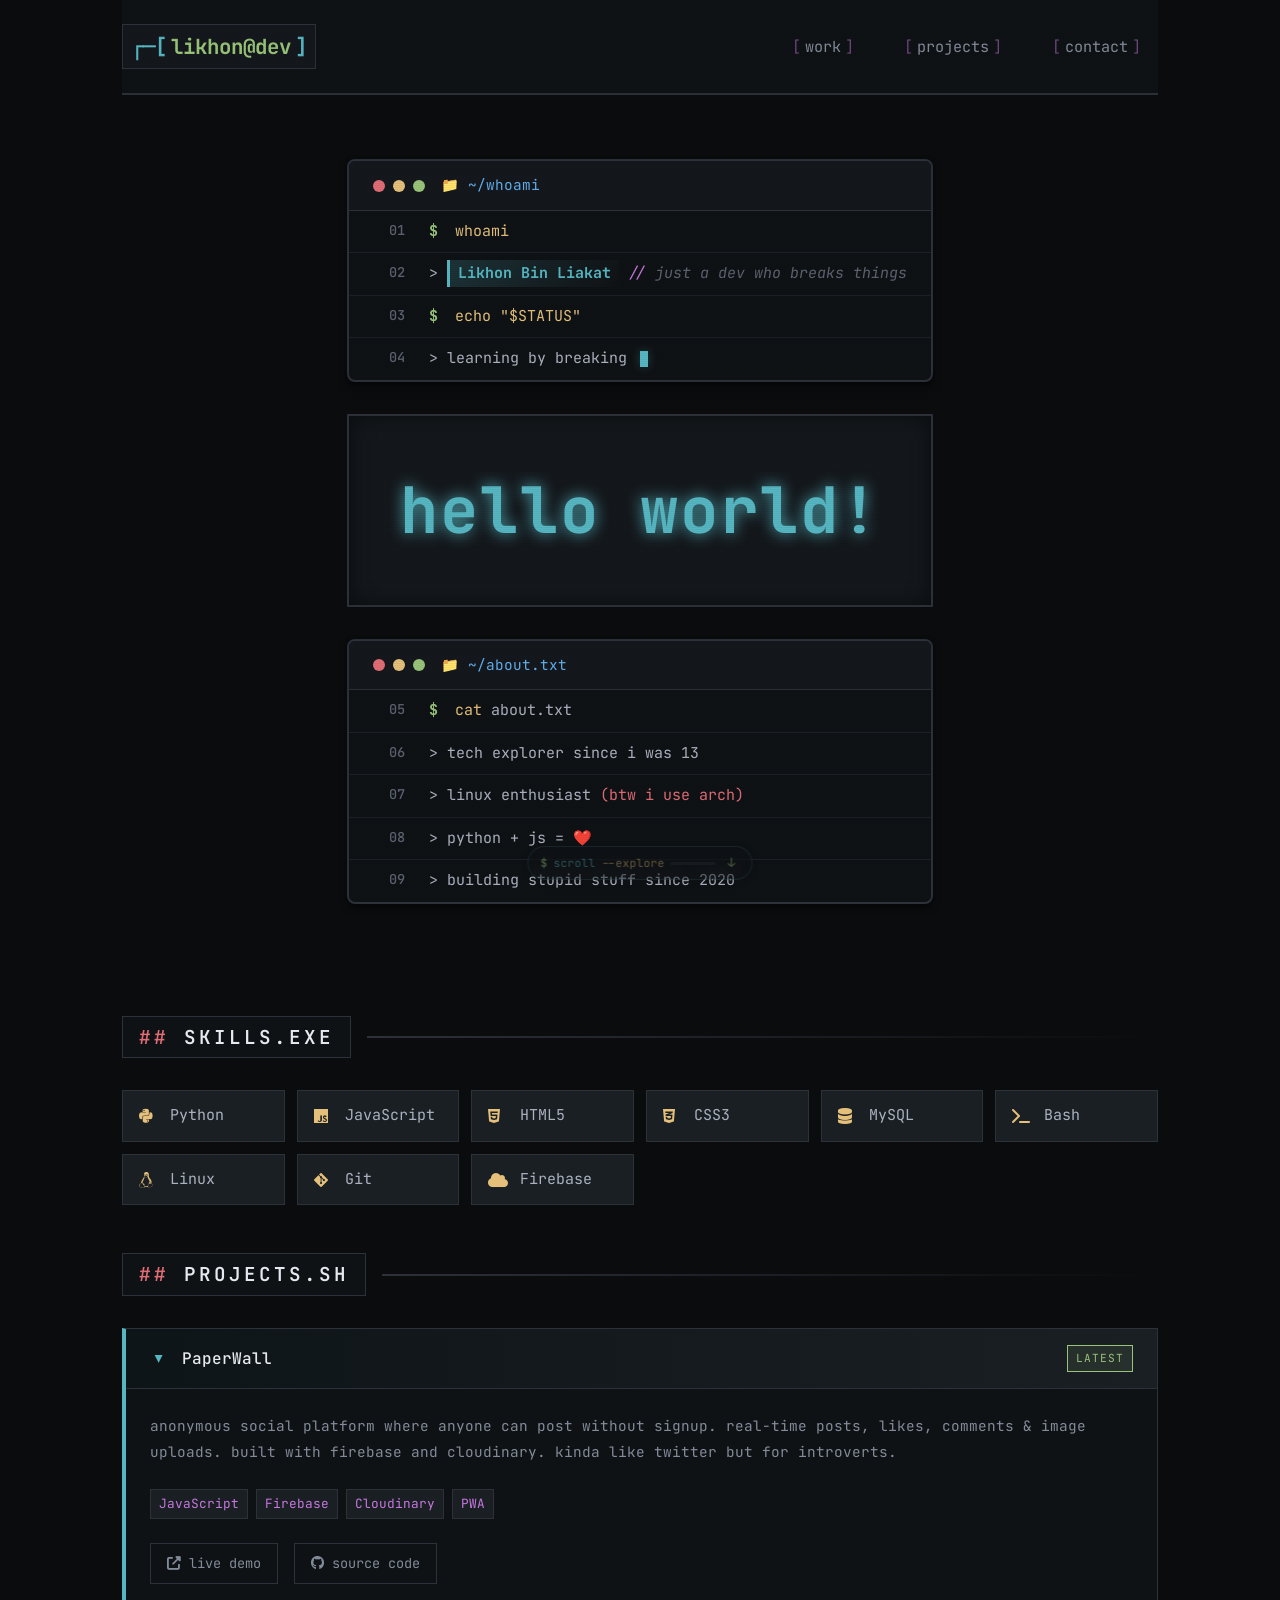
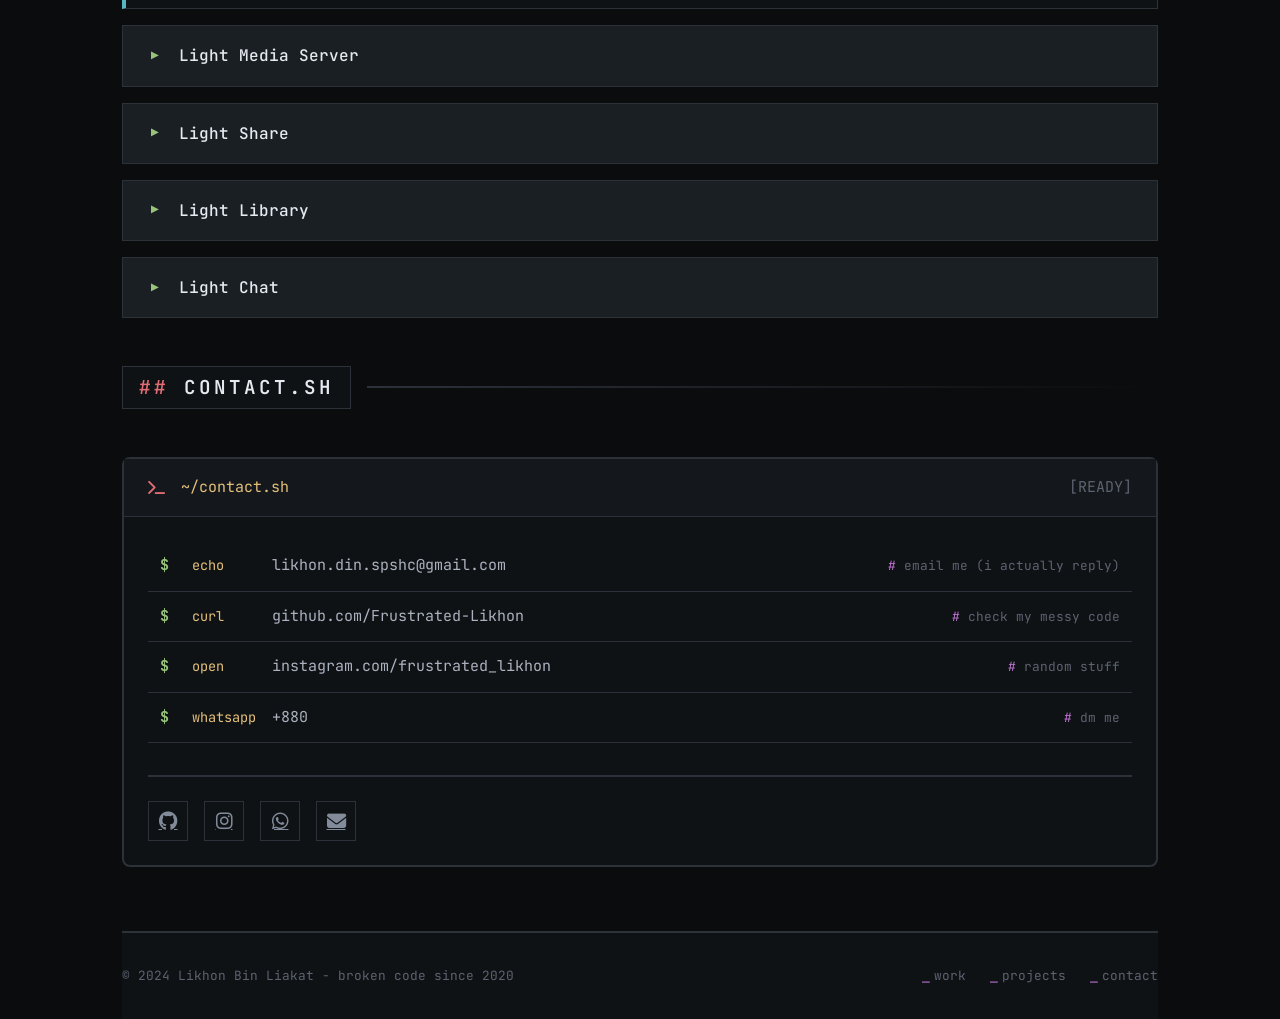
<file: index.html>
<!DOCTYPE html>
<html lang="en">
<head>
    <meta charset="UTF-8">
    <meta name="viewport" content="width=device-width, initial-scale=1.0, user-scalable=yes">
    <title>likhon@portfolio:~$</title>
    <link href="https://fonts.googleapis.com/css2?family=JetBrains+Mono:wght@400;500;700&display=swap" rel="stylesheet">
    <link href="https://fonts.googleapis.com/css2?family=Fira+Code:wght@400;600&display=swap" rel="stylesheet">
    <link rel="stylesheet" href="https://cdnjs.cloudflare.com/ajax/libs/font-awesome/6.4.0/css/all.min.css">
    <link rel="stylesheet" href="style.css">
</head>
<body>
    <div class="container">
        <header>
            <nav>
                <a href="/" class="logo glitch" data-text="likhon@dev">likhon@dev</a>
                <div class="nav-links">
                    <a href="#work">work</a>
                    <a href="#projects">projects</a>
                    <a href="#contact">contact</a>
                </div>
            </nav>
        </header>

        <section class="hero" id="work">
            <div class="scroll-hint interactive-scroll">
                <div class="scroll-hint-inner">
                    <span class="prompt">$</span>
                    <span class="command">scroll</span>
                    <span class="arg">--explore</span>
                    <span class="scroll-progress">
                        <span class="progress-bar"></span>
                    </span>
                    <span class="arrow">↓</span>
                </div>
                <div class="scroll-tooltip">
                    <i class="fas fa-mouse-pointer"></i> <span>click or scroll down</span>
                </div>
            </div>

            <div class="hero-content">
                <div class="terminal-window">
                    <div class="terminal-header">
                        <div class="terminal-dots">
                            <span class="dot red"></span>
                            <span class="dot yellow"></span>
                            <span class="dot green"></span>
                        </div>
                        <span class="terminal-path">~/whoami</span>
                    </div>
                    
                    <div class="line">
                        <span class="line-number">01</span>
                        <span class="line-content">
                            <span class="prompt">$</span> <span class="command">whoami</span>
                        </span>
                    </div>
                    <div class="line">
                        <span class="line-number">02</span>
                        <span class="line-content">
                            > <span class="highlight">Likhon Bin Liakat</span> <span class="comment">just a dev who breaks things</span>
                        </span>
                    </div>
                    <div class="line">
                        <span class="line-number">03</span>
                        <span class="line-content">
                            <span class="prompt">$</span> <span class="command">echo</span> <span style="color: var(--accent-yellow);">"$STATUS"</span>
                        </span>
                    </div>
                    <div class="line">
                        <span class="line-number">04</span>
                        <span class="line-content">
                            > learning by breaking <span class="cursor-blink"></span>
                        </span>
                    </div>
                </div>

                <div class="ascii-container">
                    <h1 style="color: var(--accent-cyan); font-size: clamp(2rem, 8vw, 4rem); font-weight: 700; text-align: center; text-shadow: 0 0 15px var(--accent-cyan); margin: 1rem 0; letter-spacing: 2px;">hello world!</h1>
                </div>

                <div class="terminal-window">
                    <div class="terminal-header">
                        <div class="terminal-dots">
                            <span class="dot red"></span>
                            <span class="dot yellow"></span>
                            <span class="dot green"></span>
                        </div>
                        <span class="terminal-path">~/about.txt</span>
                    </div>
                    
                    <div class="line">
                        <span class="line-number">05</span>
                        <span class="line-content">
                            <span class="prompt">$</span> <span class="command">cat</span> about.txt
                        </span>
                    </div>
                    <div class="line">
                        <span class="line-number">06</span>
                        <span class="line-content">
                            > tech explorer since i was 13
                        </span>
                    </div>
                    <div class="line">
                        <span class="line-number">07</span>
                        <span class="line-content">
                            > linux enthusiast <span style="color: var(--accent-red);">(btw i use arch)</span>
                        </span>
                    </div>
                    <div class="line">
                        <span class="line-number">08</span>
                        <span class="line-content">
                            > python + js = ❤️
                        </span>
                    </div>
                    <div class="line">
                        <span class="line-number">09</span>
                        <span class="line-content">
                            > building stupid stuff since 2020
                        </span>
                    </div>
                </div>
            </div>
        </section>

        <section id="skills">
            <div class="section-header">
                <h2>skills.exe</h2>
                <div class="section-line"></div>
            </div>
            
            <div class="skills-grid">
                <div class="skill-item"><i class="fab fa-python"></i><span>Python</span></div>
                <div class="skill-item"><i class="fab fa-js"></i><span>JavaScript</span></div>
                <div class="skill-item"><i class="fab fa-html5"></i><span>HTML5</span></div>
                <div class="skill-item"><i class="fab fa-css3-alt"></i><span>CSS3</span></div>
                <div class="skill-item"><i class="fas fa-database"></i><span>MySQL</span></div>
                <div class="skill-item"><i class="fas fa-terminal"></i><span>Bash</span></div>
                <div class="skill-item"><i class="fab fa-linux"></i><span>Linux</span></div>
                <div class="skill-item"><i class="fab fa-git-alt"></i><span>Git</span></div>
                <div class="skill-item"><i class="fas fa-cloud"></i><span>Firebase</span></div>
            </div>
        </section>

        <section id="projects">
            <div class="section-header">
                <h2>projects.sh</h2>
                <div class="section-line"></div>
            </div>
            
            <div class="projects-grid">
                <div class="project-card paperwall active">
                    <div class="project-header">
                        <span class="arrow">▶</span>
                        <h3>PaperWall</h3>
                        <span class="project-tag">latest</span>
                    </div>
                    <div class="project-content">
                        <div class="project-details">
                            <p class="project-description">
                                anonymous social platform where anyone can post without signup. 
                                real-time posts, likes, comments & image uploads. built with firebase 
                                and cloudinary. kinda like twitter but for introverts.
                            </p>
                            <div class="project-tech">
                                <span>JavaScript</span>
                                <span>Firebase</span>
                                <span>Cloudinary</span>
                                <span>PWA</span>
                            </div>
                            <div class="project-links">
                                <a href="https://frustrated-likhon.github.io/paperwall/" target="_blank">
                                    <i class="fas fa-external-link-alt"></i> live demo
                                </a>
                                <a href="https://github.com/Frustrated-Likhon/paperwall.github.io" target="_blank">
                                    <i class="fab fa-github"></i> source code
                                </a>
                            </div>
                        </div>
                    </div>
                </div>

                <div class="project-card">
                    <div class="project-header">
                        <span class="arrow">▶</span>
                        <h3>Light Media Server</h3>
                    </div>
                    <div class="project-content">
                        <div class="project-details">
                            <p class="project-description">
                                flask-based media server to stream videos, music & images locally. 
                                made because i was tired of plex. runs on my old laptop in the corner.
                            </p>
                            <div class="project-tech">
                                <span>Python</span>
                                <span>Flask</span>
                                <span>HTML/CSS</span>
                            </div>
                            <div class="project-links">
                                <a href="https://github.com/Frustrated-Likhon/Light-Media" target="_blank">
                                    <i class="fab fa-github"></i> source
                                </a>
                            </div>
                        </div>
                    </div>
                </div>

                <div class="project-card">
                    <div class="project-header">
                        <span class="arrow">▶</span>
                        <h3>Light Share</h3>
                    </div>
                    <div class="project-content">
                        <div class="project-details">
                            <p class="project-description">
                                local file sharing server. just upload and share on same network. 
                                perfect for sending files between my devices without cloud.
                            </p>
                            <div class="project-tech">
                                <span>Python</span>
                                <span>Flask</span>
                                <span>JavaScript</span>
                            </div>
                            <div class="project-links">
                                <a href="https://github.com/Frustrated-Likhon/Light-Share" target="_blank">
                                    <i class="fab fa-github"></i> source
                                </a>
                            </div>
                        </div>
                    </div>
                </div>

                <div class="project-card">
                    <div class="project-header">
                        <span class="arrow">▶</span>
                        <h3>Light Library</h3>
                    </div>
                    <div class="project-content">
                        <div class="project-details">
                            <p class="project-description">
                                ebook library for reading EPUB/PDF files in browser. 
                                because buying books is expensive and piracy is a service problem.
                            </p>
                            <div class="project-tech">
                                <span>Python</span>
                                <span>Flask</span>
                                <span>JavaScript</span>
                            </div>
                            <div class="project-links">
                                <a href="https://github.com/Frustrated-Likhon/Light-Library" target="_blank">
                                    <i class="fab fa-github"></i> source
                                </a>
                            </div>
                        </div>
                    </div>
                </div>

                <div class="project-card">
                    <div class="project-header">
                        <span class="arrow">▶</span>
                        <h3>Light Chat</h3>
                    </div>
                    <div class="project-content">
                        <div class="project-details">
                            <p class="project-description">
                                real-time chat with socket.io & private messaging. 
                                made to learn websockets. still has bugs but it works... mostly.
                            </p>
                            <div class="project-tech">
                                <span>Python</span>
                                <span>Flask</span>
                                <span>Socket.IO</span>
                            </div>
                            <div class="project-links">
                                <a href="https://github.com/Frustrated-Likhon/Light-Chat" target="_blank">
                                    <i class="fab fa-github"></i> source
                                </a>
                            </div>
                        </div>
                    </div>
                </div>
            </div>
        </section>

        <section id="contact">
            <div class="section-header">
                <h2>contact.sh</h2>
                <div class="section-line"></div>
            </div>
            
            <div class="terminal-contact">
                <div class="contact-header">
                    <i class="fas fa-terminal"></i>
                    <span>~/contact.sh</span>
                    <span style="flex:1; text-align: right; color: var(--text-muted);">[READY]</span>
                </div>
                
                <div class="contact-body">
                    <div class="contact-row">
                        <span class="contact-prompt">$</span>
                        <span class="contact-command">echo</span>
                        <a href="mailto:likhon.din.spshc@gmail.com" class="contact-link">likhon.din.spshc@gmail.com</a>
                        <span class="contact-comment">email me (i actually reply)</span>
                    </div>
                    
                    <div class="contact-row">
                        <span class="contact-prompt">$</span>
                        <span class="contact-command">curl</span>
                        <a href="https://github.com/Frustrated-Likhon" target="_blank" class="contact-link">github.com/Frustrated-Likhon</a>
                        <span class="contact-comment">check my messy code</span>
                    </div>
                    
                    <div class="contact-row">
                        <span class="contact-prompt">$</span>
                        <span class="contact-command">open</span>
                        <a href="https://instagram.com/frustrated_likhon" target="_blank" class="contact-link">instagram.com/frustrated_likhon</a>
                        <span class="contact-comment">random stuff</span>
                    </div>
                    
                    <div class="contact-row">
                        <span class="contact-prompt">$</span>
                        <span class="contact-command">whatsapp</span>
                        <a href="https://wa.me/qr/XLDOUY2NFPQDJ1" target="_blank" class="contact-link">+880</a>
                        <span class="contact-comment">dm me</span>
                    </div>
                    
                    <div class="social-grid">
                        <a href="https://github.com/Frustrated-Likhon" target="_blank"><i class="fab fa-github"></i></a>
                        <a href="https://instagram.com/frustrated_likhon" target="_blank"><i class="fab fa-instagram"></i></a>
                        <a href="https://wa.me/qr/XLDOUY2NFPQDJ1" target="_blank"><i class="fab fa-whatsapp"></i></a>
                        <a href="mailto:likhon.din.spshc@gmail.com"><i class="fas fa-envelope"></i></a>
                    </div>
                </div>
            </div>
        </section>

        <footer>
            <div class="footer-content">
                <p>© 2024 Likhon Bin Liakat - broken code since 2020</p>
                <div class="footer-links">
                    <a href="#work">work</a>
                    <a href="#projects">projects</a>
                    <a href="#contact">contact</a>
                </div>
            </div>
        </footer>
    </div>

    <script src="script.js"></script>
</body>
</html>
</file>
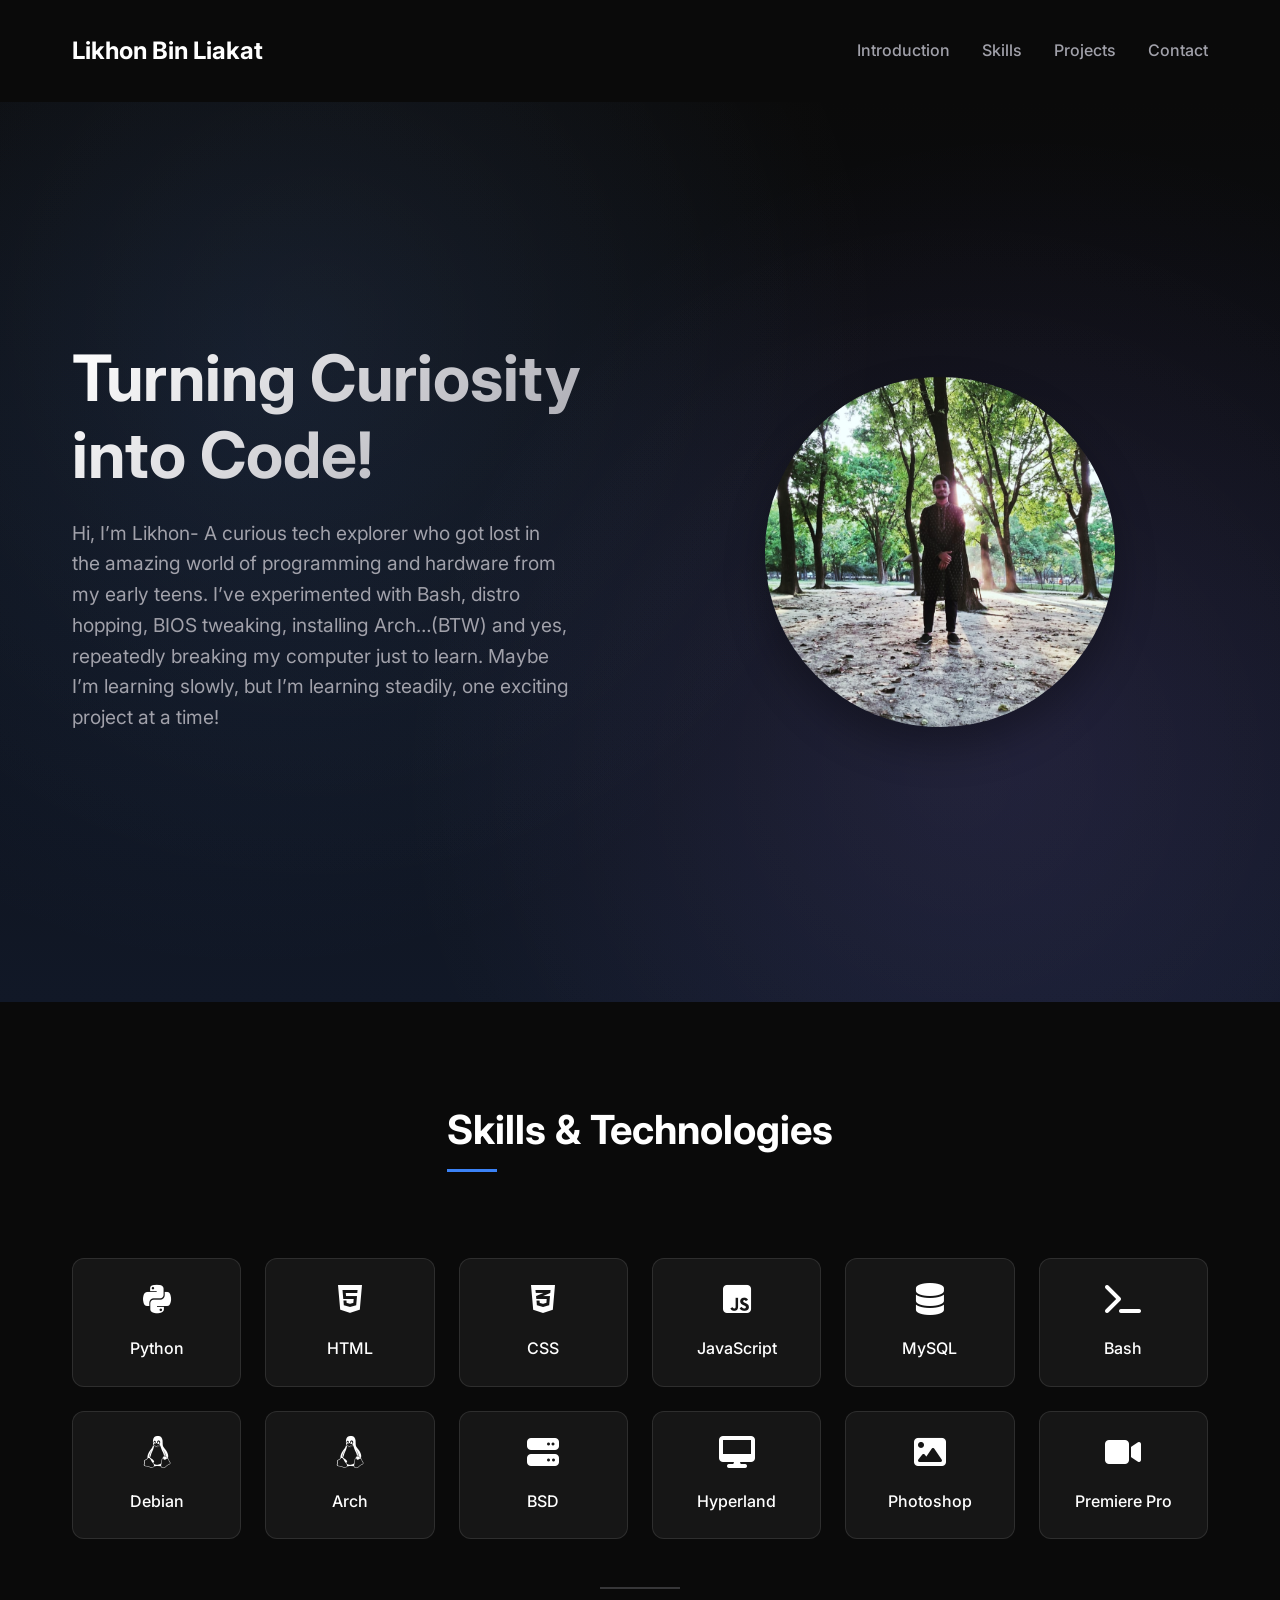
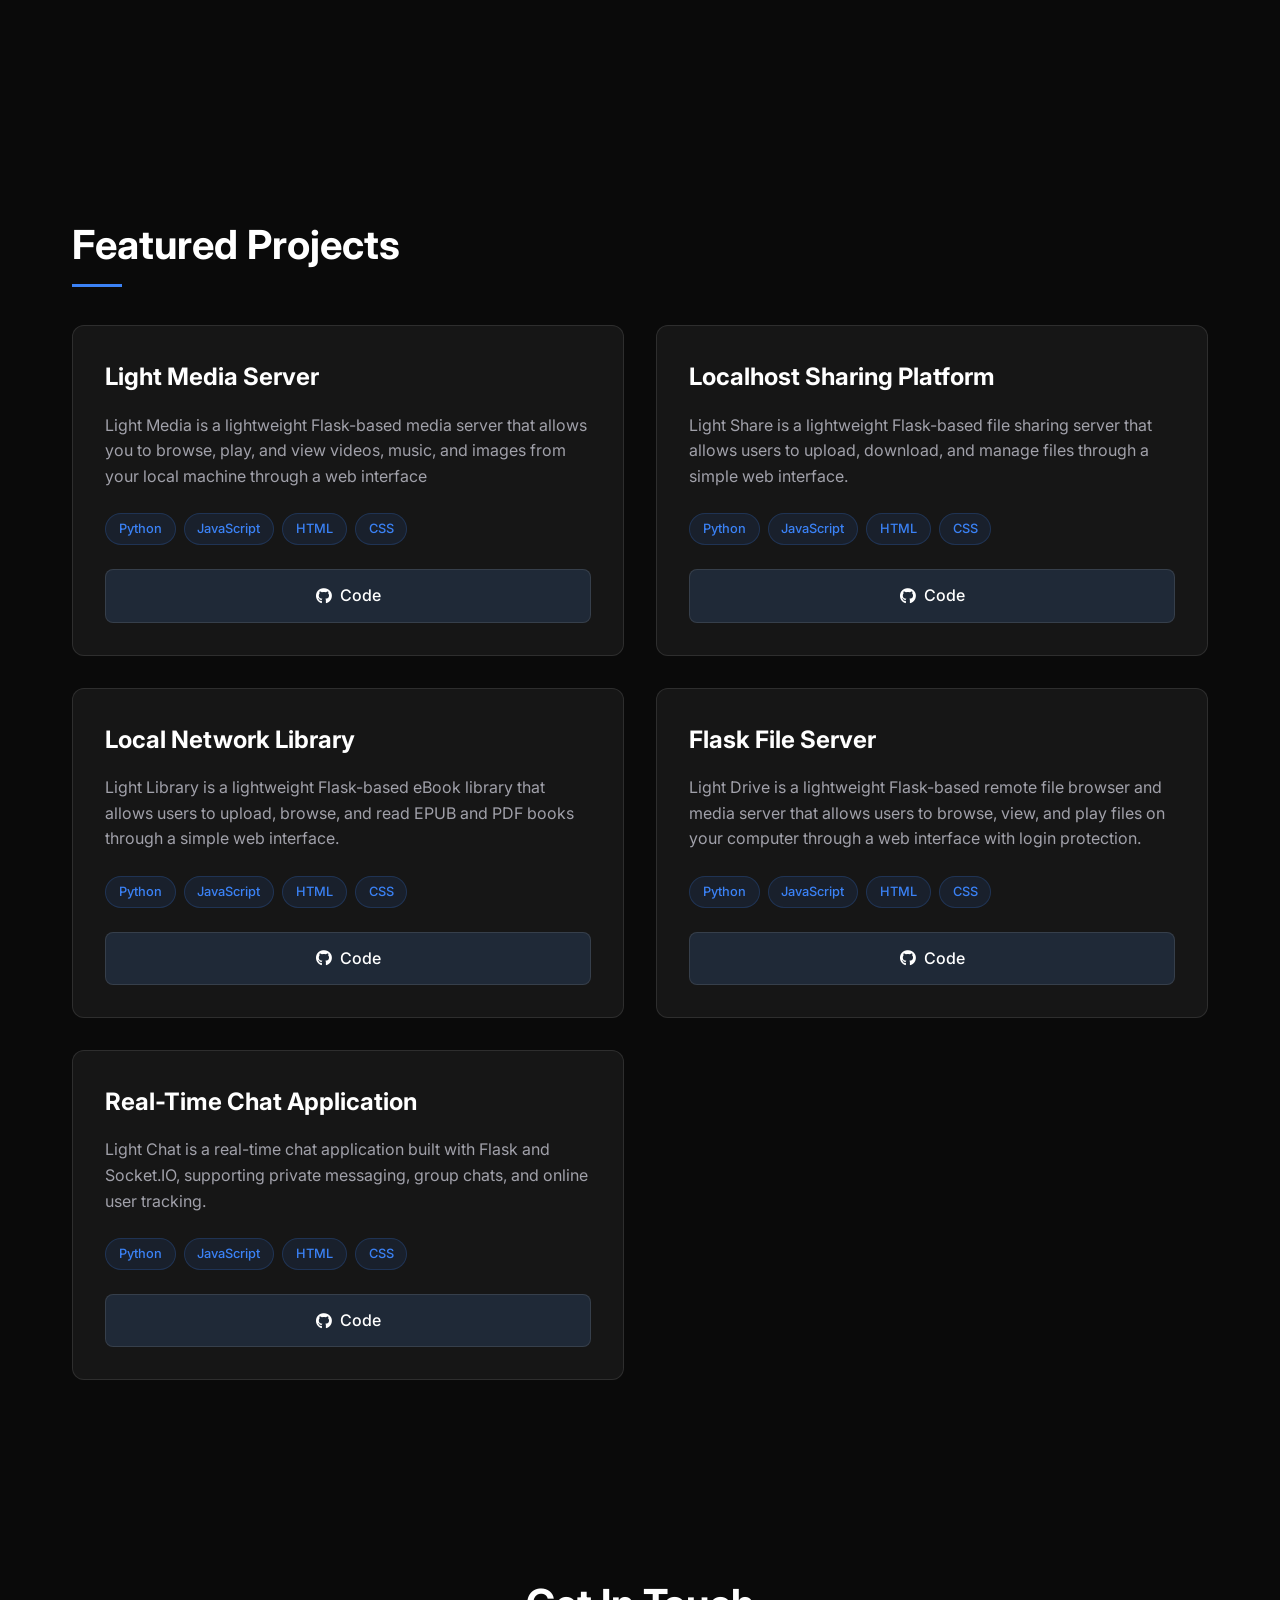
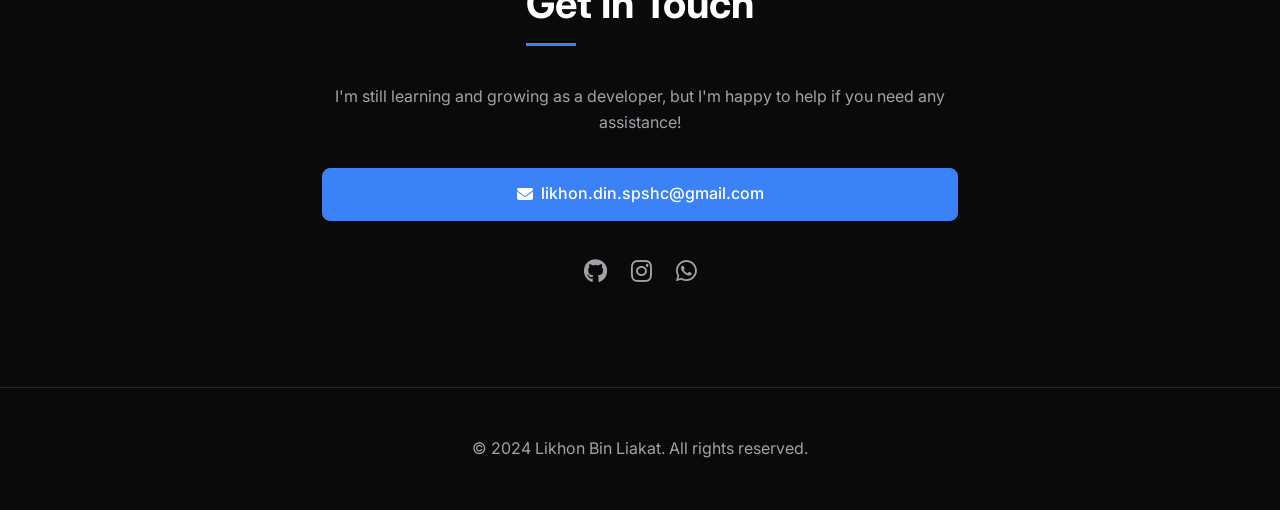
<file: My portfolio.html>
<!DOCTYPE html>
<html lang="en">
<head>
    <meta charset="UTF-8">
    <meta name="viewport" content="width=device-width, initial-scale=1.0">
    <title>Your Name | Portfolio</title>
    <link href="https://fonts.googleapis.com/css2?family=Inter:wght@300;400;500;600;700&display=swap" rel="stylesheet">
    <link rel="stylesheet" href="https://cdnjs.cloudflare.com/ajax/libs/font-awesome/6.4.0/css/all.min.css">
    <style>
        :root {
            --bg-primary: #0a0a0a;
            --text-primary: #ffffff;
            --text-secondary: #a1a1aa;
            --accent-color: #3b82f6;
            --card-bg: rgba(255, 255, 255, 0.05);
            --button-bg: #1f2937;
            --button-hover: #374151;
        }

        * {
            margin: 0;
            padding: 0;
            box-sizing: border-box;
        }

        body {
            font-family: 'Inter', sans-serif;
            background-color: var(--bg-primary);
            color: var(--text-primary);
            line-height: 1.6;
            overflow-x: hidden;
        }

        .container {
            max-width: 1200px;
            margin: 0 auto;
            padding: 0 2rem;
        }

        /* Header & Navigation */
        header {
            padding: 2rem 0;
        }

        nav {
            display: flex;
            justify-content: space-between;
            align-items: center;
        }

        .logo {
            font-size: 1.5rem;
            font-weight: 700;
            color: var(--text-primary);
            text-decoration: none;
        }

        .nav-links {
            display: flex;
            gap: 2rem;
        }

        .nav-links a {
            color: var(--text-secondary);
            text-decoration: none;
            font-weight: 500;
            transition: color 0.3s ease;
        }

        .nav-links a:hover {
            color: var(--text-primary);
        }

        /* Enhanced Hero Section with Texture and Photo */
        .hero {
            min-height: 100vh;
            display: flex;
            flex-direction: column;
            justify-content: center;
            padding: 4rem 0;
            position: relative;
            background: 
                radial-gradient(circle at 20% 30%, rgba(59, 130, 246, 0.1) 0%, transparent 50%),
                radial-gradient(circle at 80% 70%, rgba(139, 92, 246, 0.1) 0%, transparent 50%),
                linear-gradient(to bottom, var(--bg-primary), #111827);
            overflow: hidden;
        }

        .hero::before {
            content: '';
            position: absolute;
            top: 0;
            left: 0;
            right: 0;
            bottom: 0;
            background: 
                radial-gradient(circle at 25% 25%, rgba(255,255,255,0.03) 0%, transparent 50%),
                radial-gradient(circle at 75% 75%, rgba(255,255,255,0.03) 0%, transparent 50%);
            pointer-events: none;
        }

        .hero-content {
            display: grid;
            grid-template-columns: 1fr 1fr;
            gap: 4rem;
            align-items: center;
            position: relative;
            z-index: 2;
        }

        .hero-text h1 {
            font-size: clamp(2.5rem, 5vw, 4rem);
            font-weight: 700;
            margin-bottom: 1.5rem;
            line-height: 1.2;
            background: linear-gradient(135deg, #fff 0%, #a1a1aa 100%);
            -webkit-background-clip: text;
            -webkit-text-fill-color: transparent;
        }

        .hero-text p {
            font-size: 1.2rem;
            color: var(--text-secondary);
            margin-bottom: 2rem;
            max-width: 500px;
        }

        .hero-image {
            display: flex;
            justify-content: center;
        }

        .profile-photo {
    width: 350px;
    height: 350px;
    border-radius: 50%;
    background: url('IMG.jpg') center/cover no-repeat;
    box-shadow: 0 20px 40px rgba(0,0,0,0.3);
    position: relative;
    overflow: hidden;
}

/* Remove the icon */
.profile-photo::before {
    content: none;
}


        


        /* Improved Buttons */
        .btn {
            padding: 0.8rem;
            width: 100%;
            justify-content: center;
            background: var(--button-bg);
            color: white;
            border: 1px solid rgba(255,255,255,0.1);
            border-radius: 8px;
            font-weight: 500;
            cursor: pointer;
            transition: all 0.3s ease;
            text-decoration: none;
            display: inline-flex;
            align-items: center;
            gap: 0.5rem;
        }

        .btn:hover {
            background: var(--button-hover);
            transform: translateY(-2px);
            box-shadow: 0 10px 25px rgba(0,0,0,0.2);
            border-color: rgba(59, 130, 246, 0.3);
        }

        .btn-primary {
            background: var(--accent-color);
            border-color: var(--accent-color);
        }

        .btn-primary:hover {
            background: #2563eb;
            border-color: #2563eb;
        }

        /* Section Styles */
        section {
            padding: 6rem 0;
        }

        .section-title {
            font-size: 2.5rem;
            font-weight: 700;
            margin-bottom: 3rem;
            position: relative;
            display: inline-block;
        }

        .section-title::after {
            content: '';
            position: absolute;
            bottom: -10px;
            left: 0;
            width: 50px;
            height: 3px;
            background-color: var(--accent-color);
        }

        /* Skills Section with Icons */
        .skills-section {
            text-align: center;
        }

        .skills-grid {
            display: grid;
            grid-template-columns: repeat(auto-fit, minmax(150px, 1fr));
            gap: 1.5rem;
            margin: 3rem 0;
        }

        .skill-item {
            background: var(--card-bg);
            padding: 1.5rem 1rem;
            border-radius: 12px;
            border: 1px solid rgba(255, 255, 255, 0.1);
            transition: all 0.3s ease;
            display: flex;
            flex-direction: column;
            align-items: center;
            gap: 0.8rem;
        }

        .skill-item:hover {
            transform: translateY(-5px);
            border-color: var(--accent-color);
        }

        .skill-icon {
            font-size: 2rem;
            margin-bottom: 0.5rem;
        }

        .skill-item h3 {
            font-size: 1rem;
            color: var(--text-primary);
            font-weight: 500;
        }

        .divider {
            width: 80px;
            height: 2px;
            background: var(--text-secondary);
            margin: 2rem auto;
            opacity: 0.3;
        }

        /* Compact Projects Section */
        .projects-grid {
            display: grid;
            grid-template-columns: repeat(auto-fit, minmax(400px, 1fr));
            gap: 2rem;
        }

        .project-card {
            background: var(--card-bg);
            border-radius: 12px;
            padding: 2rem;
            border: 1px solid rgba(255,255,255,0.1);
            transition: all 0.3s ease;
        }

        .project-card:hover {
            transform: translateY(-5px);
            border-color: var(--accent-color);
            box-shadow: 0 15px 35px rgba(0,0,0,0.2);
        }

        .project-card h3 {
            font-size: 1.5rem;
            margin-bottom: 1rem;
            color: var(--text-primary);
        }

        .project-card p {
            color: var(--text-secondary);
            margin-bottom: 1.5rem;
            line-height: 1.6;
        }

        .tech-tags {
            display: flex;
            flex-wrap: wrap;
            gap: 0.5rem;
            margin-bottom: 1.5rem;
        }

        .tech-tag {
            background: rgba(59, 130, 246, 0.1);
            color: var(--accent-color);
            padding: 0.3rem 0.8rem;
            border-radius: 20px;
            font-size: 0.8rem;
            font-weight: 500;
            border: 1px solid rgba(59, 130, 246, 0.2);
        }

        .project-links {
            display: flex;
            gap: 1rem;
        }

        /* EXACT Contact Section from your image */

        .contact-checklist {
            display: flex;
            flex-direction: column;
            gap: 1.5rem;
            margin-top: 3rem;
        }

        .contact-item {
            display: flex;
            align-items: center;
            gap: 1rem;
            padding: 1.5rem;
            background: var(--card-bg);
            border-radius: 12px;
            border: 1px solid rgba(255, 255, 255, 0.1);
            transition: all 0.3s ease;
            text-align: left;
        }

        .contact-item:hover {
            transform: translateY(-2px);
            border-color: var(--accent-color);
        }

        .checkmark {
            width: 24px;
            height: 24px;
            border: 2px solid var(--text-secondary);
            border-radius: 4px;
            display: flex;
            align-items: center;
            justify-content: center;
            flex-shrink: 0;
            transition: all 0.3s ease;
        }

        .contact-item.checked .checkmark {
            background: var(--accent-color);
            border-color: var(--accent-color);
        }

        .contact-item.checked .checkmark::after {
            content: '✓';
            color: white;
            font-weight: bold;
        }

        .contact-content {
            flex: 1;
        }

        .contact-content h3 {
            margin-bottom: 0.5rem;
            color: var(--text-primary);
        }

        .contact-content p {
            color: var(--text-secondary);
            margin: 0;
        }

        .contact-actions {
            margin-top: 3rem;
        }

        /* Footer */
        footer {
            padding: 3rem 0;
            text-align: center;
            color: var(--text-secondary);
            border-top: 1px solid rgba(255, 255, 255, 0.1);
        }

        /* Responsive Design */
        @media (max-width: 968px) {
            .hero-content {
                grid-template-columns: 1fr;
                text-align: center;
                gap: 3rem;
            }

            .hero-text p {
                margin: 0 auto 2rem;
            }

            .profile-photo {
                width: 280px;
                height: 280px;
            }
        }

        @media (max-width: 768px) {
            .nav-links {
                display: none;
            }

            .projects-grid {
                grid-template-columns: 1fr;
            }

            .project-card {
                padding: 1.5rem;
            }

            .contact-item {
                flex-direction: column;
                text-align: center;
                gap: 1rem;
            }

            .skills-grid {
                grid-template-columns: repeat(auto-fit, minmax(120px, 1fr));
            }
        }

        /* Animations */
        @keyframes fadeInUp {
            from {
                opacity: 0;
                transform: translateY(30px);
            }
            to {
                opacity: 1;
                transform: translateY(0);
            }
        }

        .fade-in {
            animation: fadeInUp 0.6s ease forwards;
        }

        .delay-1 { animation-delay: 0.2s; }
        .delay-2 { animation-delay: 0.4s; }
        .delay-3 { animation-delay: 0.6s; }

        .contact-section {
  text-align: center;
  max-width: 700px;
  margin: 0 auto;
}

.contact-section p {
  color: var(--text-secondary);
  margin-bottom: 2rem;
}

.contact-links {
  margin-bottom: 2rem;
}

.socials {
  display: flex;
  justify-content: center;
  gap: 1.5rem;
  font-size: 1.5rem;
}

.socials a {
  color: var(--text-secondary);
  transition: color 0.3s ease;
}

.socials a:hover {
  color: var(--accent-color);
}


    </style>
</head>
<body>
    <header>
        <div class="container">
            <nav>
                <a href="#" class="logo">Likhon Bin Liakat</a>
                <div class="nav-links">
                    <a href="#introduction">Introduction</a>
                    <a href="#skills">Skills</a>
                    <a href="#projects">Projects</a>
                    <a href="#contact">Contact</a>
                </div>
            </nav>
        </div>
    </header>

    <main>
        <section class="hero" id="introduction">
            <div class="container">
                <div class="hero-content">
                    <div class="hero-text">
                        <h1 class="fade-in">Turning Curiosity into Code!</h1>
                        <p class="fade-in delay-1">Hi, I’m Likhon- A curious tech explorer who got lost in the amazing world of programming and hardware from my early teens. I’ve experimented with Bash, distro hopping, BIOS tweaking, installing Arch…(BTW) and yes, repeatedly breaking my computer just to learn. Maybe I’m learning slowly, but I’m learning steadily, one exciting project at a time!</p></div>

                    <div class="hero-image fade-in delay-2">
                        <div class="profile-photo"></div>
                    </div>
                
                </div>
            </div>
        </section>

            <section id="skills">
  <div class="container skills-section">
    <h2 class="section-title fade-in">Skills & Technologies</h2>
    
    <div class="skills-grid">
      <div class="skill-item fade-in delay-1">
        <i class="fab fa-python skill-icon"></i>
        <h3>Python</h3>
      </div>
      <div class="skill-item fade-in delay-1">
        <i class="fab fa-html5 skill-icon"></i>
        <h3>HTML</h3>
      </div>
      <div class="skill-item fade-in delay-2">
        <i class="fab fa-css3-alt skill-icon"></i>
        <h3>CSS</h3>
      </div>
      <div class="skill-item fade-in delay-2">
        <i class="fab fa-js-square skill-icon"></i>
        <h3>JavaScript</h3>
      </div>
      <div class="skill-item fade-in delay-3">
        <i class="fas fa-database skill-icon"></i>
        <h3>MySQL</h3>
      </div>
      <div class="skill-item fade-in delay-3">
        <i class="fas fa-terminal skill-icon"></i>
        <h3>Bash</h3>
      </div>
      <div class="skill-item fade-in delay-4">
        <i class="fab fa-linux skill-icon"></i>
        <h3>Debian</h3>
      </div>
      <div class="skill-item fade-in delay-4">
        <i class="fab fa-linux skill-icon"></i>
        <h3>Arch</h3>
      </div>
      <div class="skill-item fade-in delay-5">
        <i class="fas fa-server skill-icon"></i>
        <h3>BSD</h3>
      </div>
      <div class="skill-item fade-in delay-5">
        <i class="fas fa-desktop skill-icon"></i>
        <h3>Hyperland</h3>
      </div>
      <div class="skill-item fade-in delay-6">
        <i class="fas fa-image skill-icon"></i>
        <h3>Photoshop</h3>
      </div>
      <div class="skill-item fade-in delay-6">
        <i class="fas fa-video skill-icon"></i>
        <h3>Premiere Pro</h3>
      </div>
    </div>

    <div class="divider"></div>
  </div>
</section>
       


        <section id="projects">
            <div class="container">
                <h2 class="section-title fade-in">Featured Projects</h2>
                <div class="projects-grid">
                    <div class="project-card fade-in delay-1">
                        <h3>Light Media Server</h3>
                        <p>Light Media is a lightweight Flask-based media server that allows you to browse, play, and view videos, music, and images from your local machine through a web interface</p>
                        <div class="tech-tags">
                            <span class="tech-tag">Python</span>
                            <span class="tech-tag">JavaScript</span>
                            <span class="tech-tag">HTML</span>
                            <span class="tech-tag">CSS</span>
                        </div>
                        <div class="project-links">
                            <a href="https://github.com/Frustrated-Likhon/Light-Media" class="btn">
                                <i class="fab fa-github"></i>Code
                            </a>
                        </div>
                    </div>
                    <div class="project-card fade-in delay-2">
                        <h3>Localhost Sharing Platform</h3>
                        <p>Light Share is a lightweight Flask-based file sharing server that allows users to upload, download, and manage files through a simple web interface.</p>
                        <div class="tech-tags">
                            <span class="tech-tag">Python</span>
                            <span class="tech-tag">JavaScript</span>
                            <span class="tech-tag">HTML</span>
                            <span class="tech-tag">CSS</span>
                        </div>
                        <div class="project-links">
                            <a href="https://github.com/Frustrated-Likhon/Light-Share" class="btn">
                                <i class="fab fa-github"></i>Code
                            </a>
                        </div>
                    </div>

                    <div class="project-card fade-in delay-1" style="opacity: 1; transition: opacity 0.6s ease-out 0s;">
                        <h3>Local Network Library</h3>
                        <p>Light Library is a lightweight Flask-based eBook library that allows users to upload, browse, and read EPUB and PDF books through a simple web interface.</p>
                        <div class="tech-tags">
                            <span class="tech-tag">Python</span>
                            <span class="tech-tag">JavaScript</span>
                            <span class="tech-tag">HTML</span>
                            <span class="tech-tag">CSS</span>
                        </div>
                        <div class="project-links">
                            <a href="https://github.com/Frustrated-Likhon/Light-Library" class="btn">
                                <i class="fab fa-github"></i>Code
                            </a>
                        </div>
                    </div>

                    <div class="project-card fade-in delay-1" style="opacity: 1; transition: opacity 0.6s ease-out 0s;">
                        <h3>Flask File Server</h3>
                        <p>Light Drive is a lightweight Flask-based remote file browser and media server that allows users to browse, view, and play files on your computer through a web interface with login protection.</p>
                        <div class="tech-tags">
                            <span class="tech-tag">Python</span>
                            <span class="tech-tag">JavaScript</span>
                            <span class="tech-tag">HTML</span>
                            <span class="tech-tag">CSS</span>
                        </div>
                        <div class="project-links">
                            <a href="https://github.com/Frustrated-Likhon/Light-Drive" class="btn">
                                <i class="fab fa-github"></i>Code
                            </a>
                        </div>
                    </div>

                    <div class="project-card fade-in delay-1" style="opacity: 1; transition: opacity 0.6s ease-out 0s;">
                        <h3>Real-Time Chat Application</h3>
                        <p>Light Chat is a real-time chat application built with Flask and Socket.IO, supporting private messaging, group chats, and online user tracking.</p>
                        <div class="tech-tags">
                            <span class="tech-tag">Python</span>
                            <span class="tech-tag">JavaScript</span>
                            <span class="tech-tag">HTML</span>
                            <span class="tech-tag">CSS</span>
                        </div>
                        <div class="project-links">
                            <a href="https://github.com/Frustrated-Likhon/Light-Chat" class="btn">
                                <i class="fab fa-github"></i>Code
                            </a>
                        </div>
                    </div>

                </div>
            </div>



        </section>

        <section id="contact" class="contact-section">
          <div class="container">
            <h2 class="section-title fade-in">Get In Touch</h2>
            <p class="fade-in delay-1">I'm still learning and growing as a developer, but I'm happy to help if you need any assistance!</p>
            
            <div class="contact-links fade-in delay-2">
              <a href="mailto:likhon.din.spshc@gmail.com?subject=Hello%20Likhon&body=Hi%20Likhon,%0A%0AI%20would%20like%20to%20connect%20with%20you." class="btn btn-primary">
                <i class="fas fa-envelope"></i> likhon.din.spshc@gmail.com
              </a>
            </div>

            <div class="socials fade-in delay-3">
              <a href="https://github.com/Frustrated-Likhon" target="_blank"><i class="fab fa-github"></i></a>
              <a href="https://instagram.com/frustrated_likhon" target="_blank"><i class="fab fa-instagram"></i></a>
              <a href="https://wa.me/qr/XLDOUY2NFPQDJ1" target="_blank"><i class="fab fa-whatsapp"></i></a>
            </div>
          </div>
        </section>


        
    </main>

    <footer>
        <div class="container">
            <p>&copy; 2024 Likhon Bin Liakat. All rights reserved.</p>
        </div>
    </footer>

    <script>
        document.addEventListener('DOMContentLoaded', function() {
            const fadeElements = document.querySelectorAll('.fade-in');
            
            const observer = new IntersectionObserver((entries) => {
                entries.forEach(entry => {
                    if (entry.isIntersecting) {
                        entry.target.style.opacity = 1;
                    }
                });
            }, { threshold: 0.1 });
            
            fadeElements.forEach(element => {
                element.style.opacity = 0;
                element.style.transition = 'opacity 0.6s ease-out';
                observer.observe(element);
            });

            // Make contact items clickable
            document.querySelectorAll('.contact-item').forEach(item => {
                item.addEventListener('click', function() {
                    if (this.classList.contains('checked')) {
                        window.location.href = 'mailto:your.email@example.com';
                    } else if (this.querySelector('h3').textContent === 'View Resume') {
                        // Add your resume link here
                        window.open('#', '_blank');
                    }
                });
            });
        });
    </script>
</body>
</html>
</file>
<file: style.css>
:root {
    --bg-primary: #0a0c0e;
    --bg-secondary: #14181c;
    --bg-card: #1a1f24;
    --bg-terminal: #0f1215;
    --text-primary: #abb2bf;
    --text-secondary: #828b99;
    --text-muted: #5c6370;
    --text-bright: #e5e9f0;
    --border-color: #2c313a;
    --accent-cyan: #56b6c2;
    --accent-blue: #61afef;
    --accent-purple: #c678dd;
    --accent-green: #98c379;
    --accent-red: #e06c75;
    --accent-yellow: #e5c07b;
    --font-mono: 'JetBrains Mono', 'Fira Code', 'Courier Prime', monospace;
    --glow: 0 0 10px rgba(86, 182, 194, 0.3);
    --shadow: 0 4px 6px rgba(0, 0, 0, 0.5);
}

* {
    margin: 0;
    padding: 0;
    box-sizing: border-box;
}

body {
    background-color: var(--bg-primary);
    color: var(--text-primary);
    font-family: var(--font-mono);
    line-height: 1.7;
    font-size: 15px;
    position: relative;
    min-height: 100vh;
}

body::before {
    content: "";
    position: fixed;
    top: 0;
    left: 0;
    width: 100vw;
    height: 100vh;
    background: repeating-linear-gradient(
        0deg,
        rgba(0, 0, 0, 0.15) 0px,
        rgba(0, 0, 0, 0.15) 1px,
        transparent 1px,
        transparent 2px
    );
    pointer-events: none;
    z-index: 999;
    opacity: 0.3;
}

.container {
    max-width: 1100px;
    margin: 0 auto;
    padding: 0 2rem;
    position: relative;
}

.cursor-blink {
    display: inline-block;
    width: 8px;
    height: 16px;
    background-color: var(--accent-cyan);
    animation: blink 1s infinite;
    box-shadow: var(--glow);
    vertical-align: middle;
    margin-left: 4px;
}

@keyframes blink {
    0%, 50% { opacity: 1; }
    51%, 100% { opacity: 0; }
}

.glitch {
    position: relative;
}

.glitch:hover::before,
.glitch:hover::after {
    content: attr(data-text);
    position: absolute;
    top: 0;
    left: 0;
    width: 100%;
    height: 100%;
}

.glitch:hover::before {
    color: var(--accent-red);
    z-index: -1;
    animation: glitch-left 0.3s infinite;
}

.glitch:hover::after {
    color: var(--accent-blue);
    z-index: -2;
    animation: glitch-right 0.3s infinite;
}

@keyframes glitch-left {
    0% { transform: translate(0); }
    20% { transform: translate(-2px, 1px); }
    40% { transform: translate(-2px, -1px); }
    60% { transform: translate(2px, 1px); }
    80% { transform: translate(2px, -1px); }
    100% { transform: translate(0); }
}

@keyframes glitch-right {
    0% { transform: translate(0); }
    20% { transform: translate(2px, -1px); }
    40% { transform: translate(2px, 1px); }
    60% { transform: translate(-2px, -1px); }
    80% { transform: translate(-2px, 1px); }
    100% { transform: translate(0); }
}

header {
    padding: 1.5rem 0;
    border-bottom: 2px solid var(--border-color);
    margin-bottom: 2rem;
    background: var(--bg-terminal);
    position: sticky;
    top: 0;
    z-index: 100;
    backdrop-filter: blur(5px);
}

nav {
    display: flex;
    justify-content: space-between;
    align-items: center;
}

.logo {
    font-family: var(--font-mono);
    font-size: 1.3rem;
    font-weight: 700;
    text-decoration: none;
    color: var(--accent-green);
    position: relative;
    padding: 0.25rem 0.5rem;
    background: var(--bg-secondary);
    border: 1px solid var(--border-color);
}

.logo::before {
    content: "┌─[";
    color: var(--accent-cyan);
    margin-right: 4px;
}

.logo::after {
    content: "]";
    color: var(--accent-cyan);
    margin-left: 4px;
}

.nav-links {
    display: flex;
    gap: 1rem;
}

.nav-links a {
    color: var(--text-secondary);
    text-decoration: none;
    font-size: 0.95rem;
    padding: 0.5rem 1rem;
    border: 1px solid transparent;
    transition: all 0.2s ease;
    position: relative;
}

.nav-links a::before {
    content: "[";
    color: var(--accent-purple);
    margin-right: 4px;
    opacity: 0.5;
}

.nav-links a::after {
    content: "]";
    color: var(--accent-purple);
    margin-left: 4px;
    opacity: 0.5;
}

.nav-links a:hover {
    color: var(--text-bright);
    border-color: var(--border-color);
    background: var(--bg-card);
}

.nav-links a.active {
    color: var(--accent-cyan);
    border-color: var(--accent-cyan);
    background: rgba(86, 182, 194, 0.1);
}

.hero {
    min-height: 80vh;
    display: flex;
    align-items: center;
    padding: 2rem 0;
}

.hero-content {
    max-width: 900px;
    margin: 0 auto;
}

.terminal-window {
    background: var(--bg-terminal);
    border: 2px solid var(--border-color);
    border-radius: 8px;
    margin-bottom: 2rem;
    box-shadow: var(--shadow);
    width: 100%;
    max-width: 100%;
    overflow: hidden;
}

.terminal-header {
    background: var(--bg-secondary);
    padding: 0.75rem 1.5rem;
    border-bottom: 1px solid var(--border-color);
    display: flex;
    align-items: center;
    gap: 1rem;
}

.terminal-dots {
    display: flex;
    gap: 0.5rem;
}

.dot {
    width: 12px;
    height: 12px;
    border-radius: 50%;
    background: var(--text-muted);
}

.dot.red { background: var(--accent-red); }
.dot.yellow { background: var(--accent-yellow); }
.dot.green { background: var(--accent-green); }

.terminal-path {
    color: var(--accent-blue);
    font-size: 0.9rem;
}

.terminal-path::before {
    content: "📁 ";
    color: var(--accent-yellow);
}

.line {
    display: flex;
    align-items: flex-start;
    gap: 1.5rem;
    padding: 0.5rem 1.5rem;
    border-bottom: 1px solid rgba(44, 49, 58, 0.5);
}

.line:last-child {
    border-bottom: none;
}

.line-number {
    color: var(--text-muted);
    font-size: 0.85rem;
    min-width: 2rem;
    text-align: right;
    user-select: none;
    font-weight: 500;
}

.line-content {
    color: var(--text-primary);
    max-width: 100%;
    overflow-wrap: break-word;
    word-wrap: break-word;
    hyphens: auto;
}

.prompt {
    color: var(--accent-green);
    margin-right: 0.5rem;
    font-weight: 700;
}

.command {
    color: var(--accent-yellow);
}

.comment {
    color: var(--text-muted);
    font-style: italic;
    position: relative;
}

.comment::before {
    content: "// ";
    color: var(--accent-purple);
}

.highlight {
    background: linear-gradient(120deg, rgba(86, 182, 194, 0.2) 0%, rgba(86, 182, 194, 0) 100%);
    padding: 0.2rem 0.5rem;
    border-left: 3px solid var(--accent-cyan);
    color: var(--accent-cyan);
    font-weight: 700;
}

.ascii-container {
    background: var(--bg-secondary);
    border: 2px solid var(--border-color);
    padding: 1.5rem;
    margin: 2rem 0;
    overflow-x: auto;
    box-shadow: inset 0 0 20px rgba(0, 0, 0, 0.5);
    max-width: 100%;
    -webkit-overflow-scrolling: touch;
}

.ascii-name {
    font-family: var(--font-mono);
    font-size: clamp(0.6rem, 1.5vw, 1rem);
    color: var(--accent-green);
    line-height: 1.2;
    white-space: pre;
    text-shadow: 0 0 5px var(--accent-green);
    filter: blur(0.3px);
    display: inline-block;
    min-width: min-content;
}

.ascii-name:hover {
    color: var(--accent-cyan);
    text-shadow: 0 0 10px var(--accent-cyan);
}

.section-header {
    display: flex;
    align-items: center;
    gap: 1rem;
    margin: 3rem 0 2rem;
    position: relative;
}

.section-header h2 {
    font-size: 1.2rem;
    font-weight: 600;
    color: var(--text-bright);
    text-transform: uppercase;
    letter-spacing: 3px;
    padding: 0.25rem 1rem;
    background: var(--bg-terminal);
    border: 1px solid var(--border-color);
}

.section-header h2::before {
    content: "## ";
    color: var(--accent-red);
}

.section-line {
    flex: 1;
    height: 2px;
    background: linear-gradient(90deg, var(--border-color), transparent);
}

.skills-grid {
    display: grid;
    grid-template-columns: repeat(auto-fill, minmax(140px, 1fr));
    gap: 0.75rem;
    margin: 2rem 0;
}

.skill-item {
    background: var(--bg-card);
    border: 1px solid var(--border-color);
    padding: 0.75rem 1rem;
    display: flex;
    align-items: center;
    gap: 0.75rem;
    transition: all 0.2s ease;
    position: relative;
    overflow: hidden;
}

.skill-item::before {
    content: "";
    position: absolute;
    top: 0;
    left: -100%;
    width: 100%;
    height: 100%;
    background: linear-gradient(90deg, transparent, rgba(86, 182, 194, 0.1), transparent);
    transition: left 0.5s ease;
}

.skill-item:hover {
    transform: translateY(-2px);
    border-color: var(--accent-cyan);
    box-shadow: var(--glow);
}

.skill-item:hover::before {
    left: 100%;
}

.skill-item i {
    color: var(--accent-yellow);
    width: 1.2rem;
    font-size: 1rem;
}

.projects-grid {
    display: grid;
    gap: 1rem;
}

.project-card {
    background: var(--bg-card);
    border: 1px solid var(--border-color);
    transition: all 0.2s ease;
    position: relative;
}

.project-card.paperwall {
    border-left: 4px solid var(--accent-cyan);
    background: linear-gradient(90deg, rgba(86, 182, 194, 0.05), var(--bg-card));
}

.project-header {
    display: flex;
    align-items: center;
    gap: 1rem;
    padding: 1rem 1.5rem;
    cursor: pointer;
    user-select: none;
    position: relative;
}

.project-header:hover {
    background: var(--bg-secondary);
}

.arrow {
    color: var(--accent-green);
    font-size: 0.8rem;
    transition: transform 0.3s ease;
    width: 16px;
    text-align: center;
}

.project-card.active .arrow {
    transform: rotate(90deg);
    color: var(--accent-cyan);
}

.project-header h3 {
    font-size: 1rem;
    font-weight: 500;
    flex: 1;
    color: var(--text-bright);
}

.project-tag {
    color: var(--accent-green);
    font-size: 0.7rem;
    border: 1px solid var(--accent-green);
    padding: 0.2rem 0.5rem;
    background: rgba(152, 195, 121, 0.1);
    text-transform: uppercase;
    letter-spacing: 1px;
}

.project-content {
    max-height: 0;
    overflow: hidden;
    transition: max-height 0.3s ease;
    background: var(--bg-terminal);
}

.project-card.active .project-content {
    max-height: 400px;
    border-top: 1px solid var(--border-color);
}

.project-details {
    padding: 1.5rem;
}

.project-description {
    color: var(--text-secondary);
    margin-bottom: 1.5rem;
    font-size: 0.9rem;
    line-height: 1.8;
}

.project-tech {
    display: flex;
    flex-wrap: wrap;
    gap: 0.5rem;
    margin-bottom: 1.5rem;
}

.project-tech span {
    color: var(--accent-purple);
    font-size: 0.8rem;
    border: 1px solid var(--border-color);
    padding: 0.2rem 0.5rem;
    background: var(--bg-card);
}

.project-links {
    display: flex;
    gap: 1rem;
}

.project-links a {
    color: var(--text-secondary);
    text-decoration: none;
    font-size: 0.85rem;
    padding: 0.5rem 1rem;
    border: 1px solid var(--border-color);
    transition: all 0.2s ease;
    display: flex;
    align-items: center;
    gap: 0.5rem;
}

.project-links a:hover {
    background: var(--accent-cyan);
    color: var(--bg-primary);
    border-color: var(--accent-cyan);
}

.terminal-contact {
    background: var(--bg-terminal);
    border: 2px solid var(--border-color);
    border-radius: 8px;
    margin: 3rem 0;
}

.contact-header {
    background: var(--bg-secondary);
    padding: 1rem 1.5rem;
    border-bottom: 1px solid var(--border-color);
    display: flex;
    align-items: center;
    gap: 1rem;
}

.contact-header i {
    color: var(--accent-red);
}

.contact-header span {
    color: var(--accent-yellow);
}

.contact-body {
    padding: 1.5rem;
}

.contact-row {
    display: flex;
    align-items: center;
    padding: 0.75rem;
    border-bottom: 1px solid var(--border-color);
    transition: all 0.2s ease;
}

.contact-row:hover {
    background: rgba(86, 182, 194, 0.05);
    padding-left: 1.5rem;
}

.contact-prompt {
    color: var(--accent-green);
    min-width: 2rem;
    font-weight: 700;
}

.contact-command {
    color: var(--accent-yellow);
    min-width: 80px;
    font-size: 0.85rem;
}

.contact-link {
    color: var(--text-primary);
    text-decoration: none;
    flex: 1;
    transition: color 0.2s ease;
    word-break: break-all;
}

.contact-link:hover {
    color: var(--accent-cyan);
}

.contact-comment {
    color: var(--text-muted);
    font-size: 0.8rem;
    margin-left: 1rem;
}

.contact-comment::before {
    content: "# ";
    color: var(--accent-purple);
}

.social-grid {
    display: flex;
    gap: 1rem;
    margin-top: 2rem;
    padding-top: 1.5rem;
    border-top: 2px solid var(--border-color);
}

.social-grid a {
    color: var(--text-secondary);
    font-size: 1.2rem;
    width: 40px;
    height: 40px;
    display: flex;
    align-items: center;
    justify-content: center;
    border: 1px solid var(--border-color);
    transition: all 0.2s ease;
}

.social-grid a:hover {
    background: var(--accent-cyan);
    color: var(--bg-primary);
    border-color: var(--accent-cyan);
    transform: translateY(-2px);
}

footer {
    margin-top: 4rem;
    padding: 2rem 0;
    border-top: 2px solid var(--border-color);
    background: var(--bg-terminal);
}

.footer-content {
    display: flex;
    justify-content: space-between;
    align-items: center;
    color: var(--text-muted);
    font-size: 0.8rem;
}

.footer-links {
    display: flex;
    gap: 1.5rem;
}

.footer-links a {
    color: var(--text-muted);
    text-decoration: none;
    transition: color 0.2s ease;
}

.footer-links a:hover {
    color: var(--accent-cyan);
}

.footer-links a::before {
    content: "⎯";
    color: var(--accent-purple);
    margin-right: 4px;
}

.scroll-hint {
    position: fixed;
    bottom: 20px;
    left: 50%;
    transform: translateX(-50%);
    z-index: 1000;
    font-family: var(--font-mono);
    cursor: pointer;
    transition: all 0.3s cubic-bezier(0.4, 0, 0.2, 1);
    -webkit-tap-highlight-color: transparent;
}

.scroll-hint.interactive-scroll {
    background: rgba(15, 18, 21, 0.75);
    backdrop-filter: blur(8px);
    -webkit-backdrop-filter: blur(8px);
    border: 1px solid rgba(86, 182, 194, 0.3);
    border-radius: 20px;
    padding: 5px 12px;
    box-shadow: 0 2px 10px rgba(0, 0, 0, 0.2);
    white-space: nowrap;
}

.scroll-hint-inner {
    display: flex;
    align-items: center;
    gap: 6px;
    flex-wrap: nowrap;
    white-space: nowrap;
}

.scroll-hint .prompt {
    color: var(--accent-green);
    font-size: 0.7rem;
    margin-right: 0;
    display: inline-block;
}

.scroll-hint .command {
    color: var(--accent-cyan);
    font-size: 0.7rem;
    display: inline-block;
}

.scroll-hint .arg {
    color: var(--accent-yellow);
    font-size: 0.7rem;
    display: inline-block;
}

.scroll-progress {
    width: 45px;
    height: 3px;
    background: rgba(44, 49, 58, 0.8);
    border-radius: 3px;
    overflow: hidden;
    position: relative;
    display: inline-block;
    vertical-align: middle;
}

.progress-bar {
    position: absolute;
    left: 0;
    top: 0;
    height: 100%;
    width: 0%;
    background: linear-gradient(90deg, var(--accent-green), var(--accent-cyan));
    border-radius: 3px;
    transition: width 0.1s linear;
}

.scroll-hint .arrow {
    color: var(--accent-green);
    font-size: 0.8rem;
    animation: bounceSoft 1.2s infinite;
    margin-left: 2px;
    display: inline-block;
    vertical-align: middle;
}

.scroll-tooltip {
    position: absolute;
    bottom: 100%;
    left: 50%;
    transform: translateX(-50%) translateY(8px);
    margin-bottom: 8px;
    background: var(--bg-secondary);
    border: 1px solid var(--accent-cyan);
    border-radius: 8px;
    padding: 4px 10px;
    font-size: 0.65rem;
    white-space: nowrap;
    opacity: 0;
    transition: all 0.2s ease;
    pointer-events: none;
    color: var(--text-secondary);
    font-family: var(--font-mono);
}

.scroll-hint:hover .scroll-tooltip {
    opacity: 1;
    transform: translateX(-50%) translateY(0);
}

.scroll-tooltip i {
    color: var(--accent-cyan);
    margin-right: 5px;
    font-size: 0.6rem;
}

@keyframes bounceSoft {
    0%, 100% {
        transform: translateY(0);
        opacity: 0.5;
    }
    50% {
        transform: translateY(4px);
        opacity: 1;
    }
}

/* Touch device optimizations */
@media (hover: hover) {
    .scroll-hint:hover {
        background: rgba(15, 18, 21, 0.9);
    }
}

@media (max-width: 768px) {
    .container {
        padding: 0 1rem;
    }

    .nav-links {
        display: none;
    }

    .hero {
        min-height: auto;
        padding: 1rem 0;
    }

    .terminal-window {
        margin-bottom: 1rem;
    }

    .terminal-header {
        padding: 0.5rem 1rem;
    }

    .line {
        gap: 0.5rem;
        padding: 0.5rem 0.75rem;
        flex-wrap: wrap;
    }

    .line-number {
        min-width: 1.8rem;
        font-size: 0.75rem;
    }

    .line-content {
        flex: 1;
        word-break: break-word;
        font-size: 0.85rem;
    }

    .prompt, .command, .comment {
        word-break: break-word;
    }

    .ascii-container {
        padding: 0.75rem;
        margin: 1rem 0;
    }

    .ascii-name {
        font-size: 0.45rem;
    }

    .skills-grid {
        grid-template-columns: repeat(2, 1fr);
        gap: 0.5rem;
    }

    .skill-item {
        padding: 0.5rem;
        font-size: 0.8rem;
    }

    .skill-item i {
        font-size: 0.9rem;
    }

    .section-header {
        margin: 2rem 0 1.5rem;
    }

    .section-header h2 {
        font-size: 1rem;
        padding: 0.25rem 0.75rem;
    }

    .project-header {
        padding: 0.75rem 1rem;
    }

    .project-header h3 {
        font-size: 0.9rem;
    }

    .project-content.active .project-content {
        max-height: 300px;
    }

    .project-details {
        padding: 1rem;
    }

    .project-description {
        font-size: 0.85rem;
        line-height: 1.6;
    }

    .project-tech span {
        font-size: 0.7rem;
        padding: 0.15rem 0.4rem;
    }

    .project-links {
        flex-direction: column;
        gap: 0.5rem;
    }

    .project-links a {
        width: 100%;
        justify-content: center;
        font-size: 0.8rem;
        padding: 0.4rem;
    }

    .contact-row {
        flex-direction: column;
        align-items: flex-start;
        gap: 0.25rem;
        padding: 0.75rem;
    }

    .contact-prompt {
        min-width: auto;
    }

    .contact-command {
        min-width: auto;
        font-size: 0.8rem;
    }

    .contact-link {
        width: 100%;
        font-size: 0.85rem;
    }

    .contact-comment {
        margin-left: 1.5rem;
        font-size: 0.7rem;
    }

    .social-grid {
        flex-wrap: wrap;
        justify-content: center;
        gap: 0.75rem;
    }

    .social-grid a {
        width: 35px;
        height: 35px;
        font-size: 1rem;
    }

    .footer-content {
        flex-direction: column;
        gap: 1rem;
        text-align: center;
    }

    .footer-links {
        flex-wrap: wrap;
        justify-content: center;
        gap: 1rem;
    }

    .terminal-path {
        font-size: 0.8rem;
    }

    .terminal-path::before {
        content: "📁";
        margin-right: 4px;
    }

    .dot {
        width: 10px;
        height: 10px;
    }

    .cursor-blink {
        width: 6px;
        height: 14px;
    }

    .scroll-hint {
        bottom: 15px;
    }
    
    .scroll-hint.interactive-scroll {
        padding: 4px 10px;
    }
    
    .scroll-hint .prompt,
    .scroll-hint .command,
    .scroll-hint .arg {
        font-size: 0.6rem;
    }
    
    .scroll-progress {
        width: 35px;
        height: 2px;
    }
    
    .scroll-hint .arrow {
        font-size: 0.7rem;
    }
    
    .scroll-tooltip {
        display: none;
    }
}

@media (max-width: 480px) {
    .container {
        padding: 0 0.75rem;
    }

    .line {
        gap: 0.25rem;
    }

    .line-number {
        min-width: 1.5rem;
        font-size: 0.7rem;
    }

    .line-content {
        font-size: 0.8rem;
    }

    .ascii-name {
        font-size: 0.35rem;
    }

    .skills-grid {
        grid-template-columns: 1fr;
    }

    .skill-item {
        padding: 0.6rem;
    }

    .terminal-header {
        paddi
</file>
